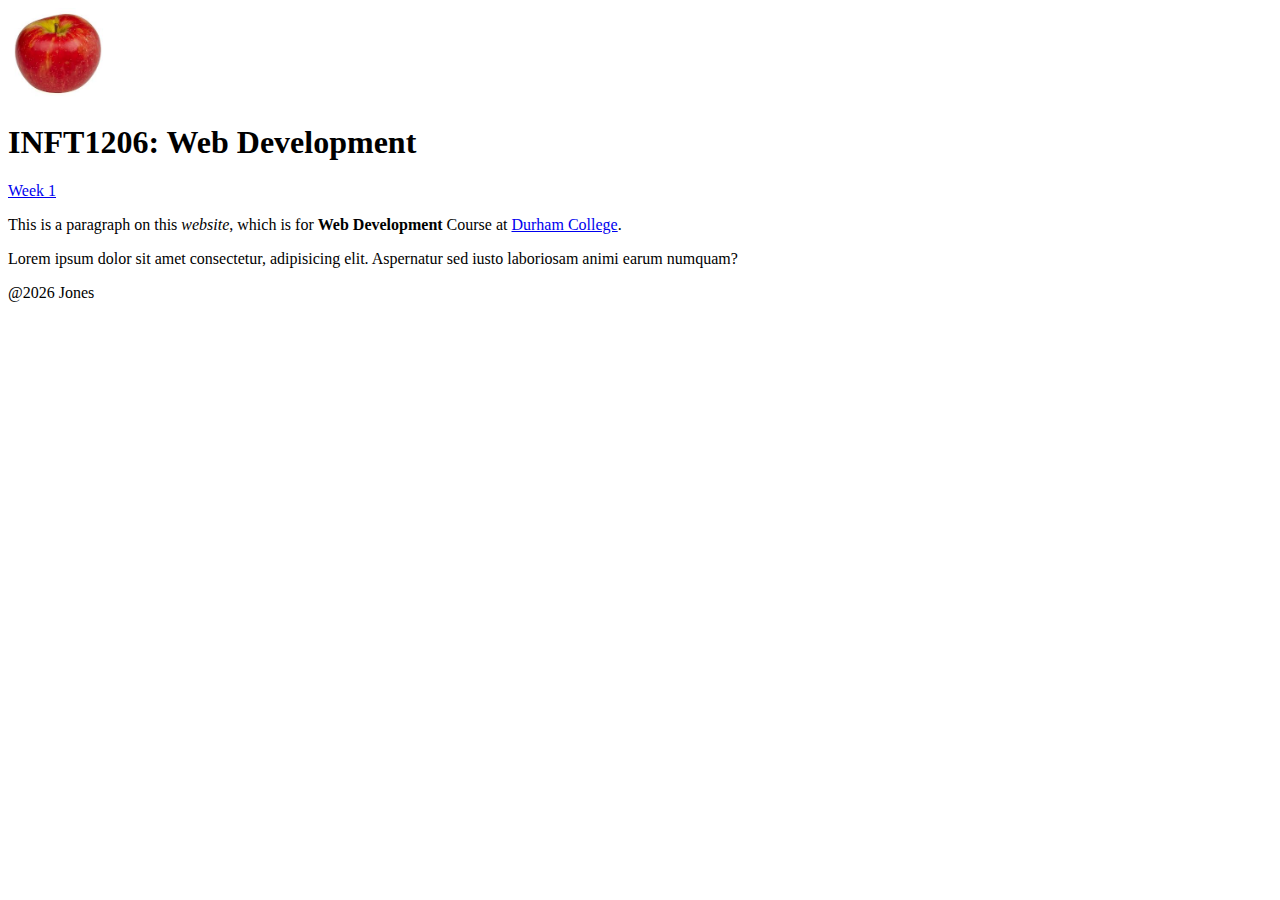
<file: index.html>
<!DOCTYPE html>
<html lang="en">
<head>
    <meta charset="UTF-8">
    <meta name="viewport" content="width=device-width, initial-scale=1.0">
    <title>Document</title>
</head>
<body>
    <img width="100" src="./img/apple.jpg" alt="mmm appel">
    <h1>INFT1206: Web Development</h1>
    <a href="./week1.html">Week 1</a>
    <p>This is a paragraph on this <em>website</em>, which is for <strong>Web Development</strong> Course at <a href="https://durhamcollege.ca/" target="_blank">Durham College</a>.</p>
    <p>Lorem ipsum dolor sit amet consectetur, adipisicing elit. Aspernatur sed iusto laboriosam animi earum numquam?</p>
    <p>@2026 Jones</p>
</body>
</html>
</file>
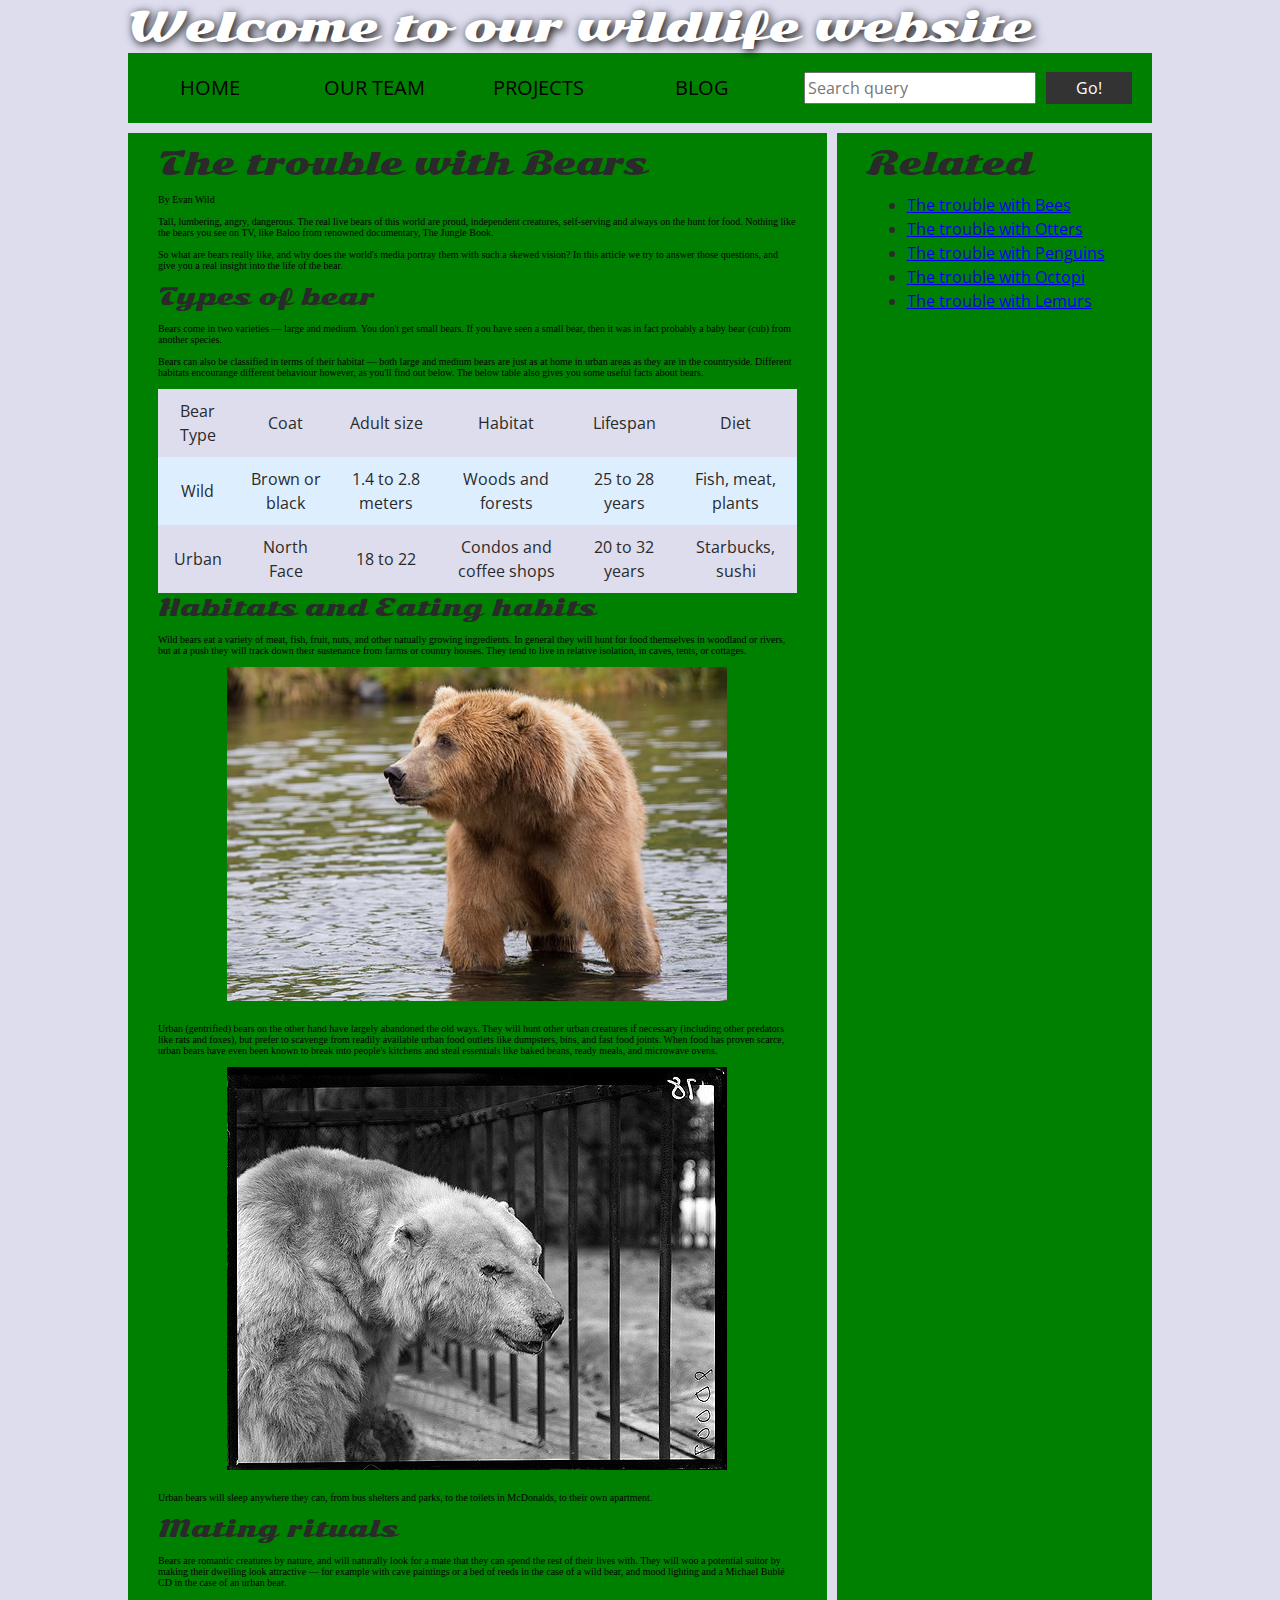
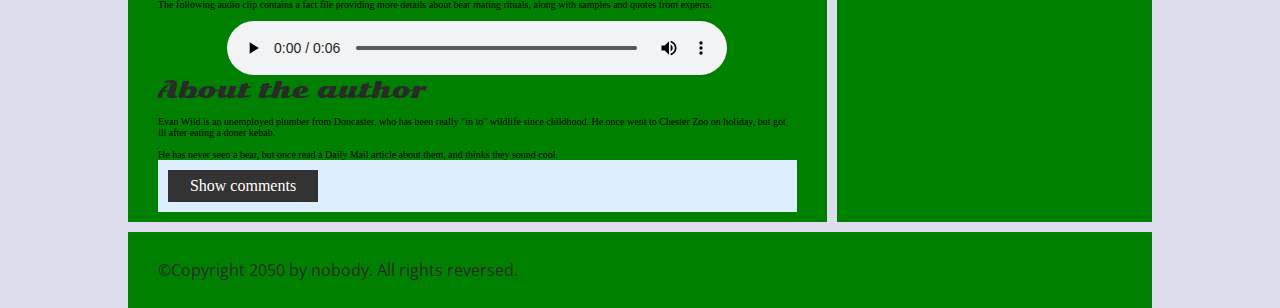
<file: assignment5/index.html>
<!DOCTYPE html>
<html>
  <head>
    <meta charset="utf-8">

    <title>Accessibility assessment</title>
    <link href="https://fonts.googleapis.com/css?family=Open+Sans+Condensed:300|Sonsie+One" rel="stylesheet" type="text/css">
    <link rel="stylesheet" href="style.css">

    <!-- the below three lines are a fix to get HTML5 semantic elements working in old versions of Internet Explorer-->
    <!--[if lt IE 9]>
      <script src="http://html5shiv.googlecode.com/svn/trunk/html5.js"></script>
    <![endif]-->
  </head>

  <body>
    <div class="header">
      <font size="7">Welcome to our wildlife website</font>
    </div>

    <div class="nav">
      <ul>
        <li><a href="#">Home</a></li>
        <li><a href="#">Our team</a></li>
        <li><a href="#">Projects</a></li>
        <li><a href="#">Blog</a></li>
      </ul>

      <form class="search">
        <input type="search" name="q" placeholder="Search query">
        <input type="submit" value="Go!">
      </form>
    </div>

    <main>
      <article>
        <font size="6">The trouble with Bears</font>
        <br><br>
        By Evan Wild
        <br><br>
        Tall, lumbering, angry, dangerous. The real live bears of this world are proud, independent creatures, self-serving and always on the hunt for food. Nothing like the bears you see on TV, like Baloo from renowned documentary, The Jungle Book.
        <br><br>
        So what are bears really like, and why does the world's media portray them with such a skewed vision? In this article we try to answer those questions, and give you a real insight into the life of the bear.
        <br><br>
        <font size="5">Types of bear</font>
        <br><br>
        Bears come in two varieties — large and medium. You don't get small bears. If you have seen a small bear, then it was in fact probably a baby bear (cub) from another species.
        <br><br>
        Bears can also be classified in terms of their habitat — both large and medium bears are just as at home in urban areas as they are in the countryside. Different habitats encourange different behaviour however, as you'll find out below. The below table also gives you some useful facts about bears.
        <br><br>
        <table>
          <thead>
            <tr>
              <td>Bear Type</td>
              <td>Coat</td>
              <td>Adult size</td>
              <td>Habitat</td>
              <td>Lifespan</td>
              <td>Diet</td>
            </tr>
          </thead>
          <tbody>
            <tr>
              <td>Wild</td>
              <td>Brown or black</td>
              <td>1.4 to 2.8 meters</td>
              <td>Woods and forests</td>
              <td>25 to 28 years</td>
              <td>Fish, meat, plants</td>
            </tr>
            <tr>
              <td>Urban</td>
              <td>North Face</td>
              <td>18 to 22</td>
              <td>Condos and coffee shops</td>
              <td>20 to 32 years</td>
              <td>Starbucks, sushi</td>
            </tr>
          </tbody>
        </table>

        <font size="5">Habitats and Eating habits</font>
        <br><br>
        Wild bears eat a variety of meat, fish, fruit, nuts, and other natually growing ingredients. In general they will hunt for food themselves in woodland or rivers, but at a push they will track down their sustenance from farms or country houses. They tend to live in relative isolation, in caves, tents, or cottages.
        <br><br>
        <img src="media/wild-bear.jpg">
        <br><br>
        Urban (gentrified) bears on the other hand have largely abandoned the old ways. They will hunt other urban creatures if necessary (including other predators like rats and foxes), but prefer to scavenge from readily available urban food outlets like dumpsters, bins, and fast food joints. When food has proven scarce, urban bears have even been known to break into people's kitchens and steal essentials like baked beans, ready meals, and microwave ovens.
        <br><br>
        <img src="media/urban-bear.jpg">
        <br><br>
        Urban bears will sleep anywhere they can, from bus shelters and parks, to the toilets in McDonalds, to their own apartment.
        <br><br>
        <font size="5">Mating rituals</font>
        <br><br>
        Bears are romantic creatures by nature, and will naturally look for a mate that they can spend the rest of their lives with. They will woo a potential suitor by making their dwelling look attractive — for example with cave paintings or a bed of reeds in the case of a wild bear, and mood lighting and a Michael Bublé CD in the case of an urban bear.
        <br><br>
        The following audio clip contains a fact file providing more details about bear mating rituals, along with samples and quotes from experts.
        <br><br>
        <audio controls>
          <source src="media/bear.mp3" type="audio/mp3">
          <source src="media/bear.ogg" type="audio/ogg">
          <p>It looks like your browser doesn't support HTML5 audio players.</p>
        </audio>

        <aside>

          <font size="5">About the author</font>
        <br><br>
          Evan Wild is an unemployed plumber from Doncaster, who has been really "in to" wildlife since childhood. He once went to Chester Zoo on holiday, but got ill after eating a doner kebab.
        <br><br>
          He has never seen a bear, but once read a Daily Mail article about them, and thinks they sound cool.

        </aside>
        <section class="comments">
          <div class="show-hide">Show comments</div>

          <div class="comment-wrapper">

            <font size="6">Add comment</font>

            <form class="comment-form">
              <div class="flex-pair">
                Your name:
                <input type="text" name="name" id="name" placeholder="Enter your name">
              </div>
              <div class="flex-pair">
                Your comment:
                <input type="text" name="comment" id="comment" placeholder="Enter your comment">
              </div>
              <div>
                <input type="submit" value="Submit comment">
              </div>
            </form>

            <font size="6">Comments</font>

            <ul class="comment-container">

              <li>

                <p>Bob Fossil</p>

                <p>Oh I am so glad you taught me all about the big brown angry guys in the woods. With their sniffing little noses and their bad attitudes, they can sure be a menace — I was thinking of putting them all in a truck and driving them outta here. I run a zoo, you know.</p>

              </li>

            </ul>

          </div>
        </section>
      </article>

      <div class="secondary">
        <font size="6">Related</font>

        <ul>
          <li><a href="#">The trouble with Bees</a></li>
          <li><a href="#">The trouble with Otters</a></li>
          <li><a href="#">The trouble with Penguins</a></li>
          <li><a href="#">The trouble with Octopi</a></li>
          <li><a href="#">The trouble with Lemurs</a></li>
        </ul>
      </div>
    </main>

    <footer>
      <p>©Copyright 2050 by nobody. All rights reversed.</p>
    </footer>

    <script src="main.js"></script>

  </body>
</html>
</file>
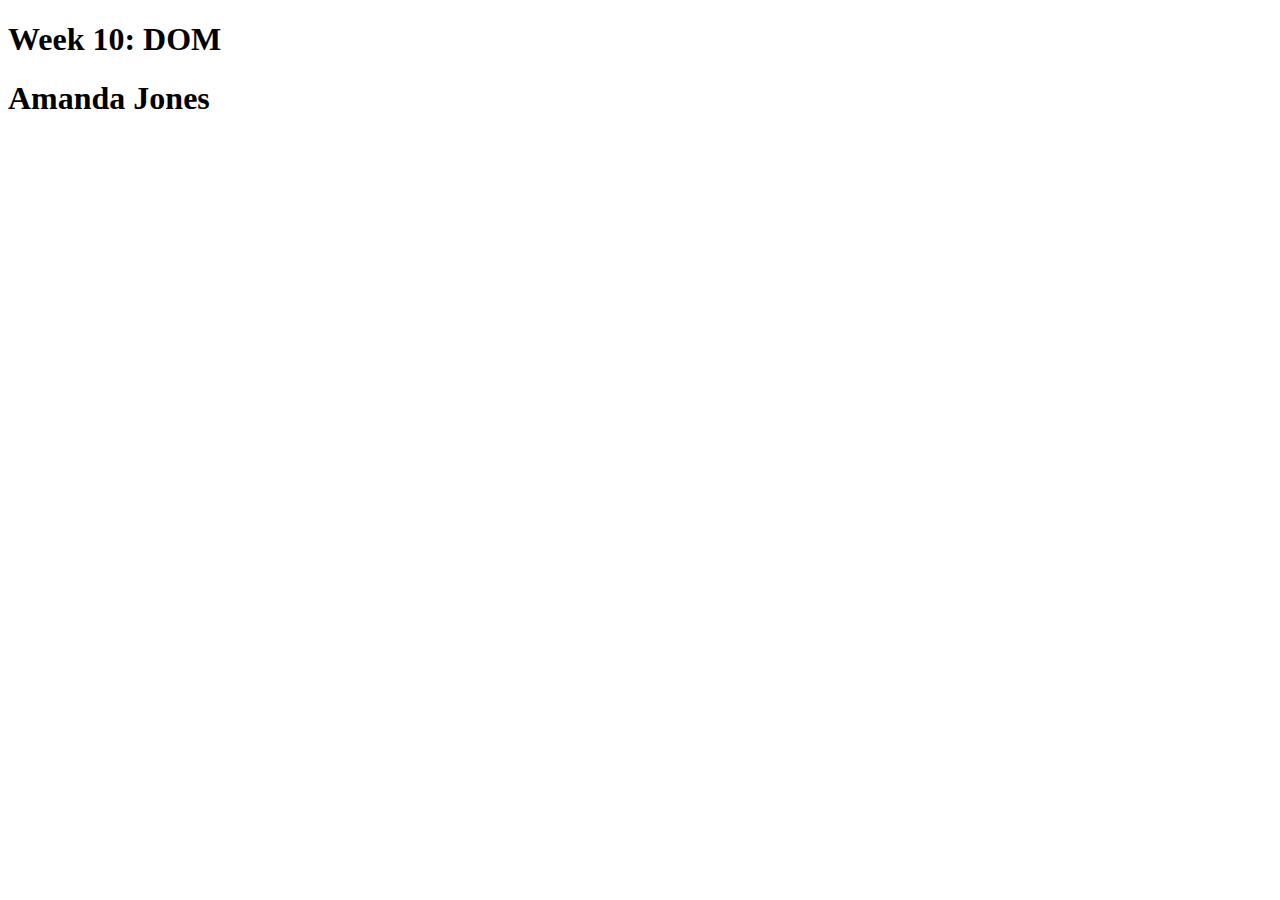
<file: week10/index.html>
<!DOCTYPE html>
<html lang="en">
<head>
    <meta charset="UTF-8">
    <meta name="viewport" content="width=device-width, initial-scale=1.0">
    <title>Document</title>
</head>
<body>
    <!--Bad Practice-->
    <h1 onmouseover="this.style.color = 'red'" onmouseout="this.style.color = 'black'">Week 10: DOM</h1>
    <!--Good Pratice-->
    <h1 id="id1">Amanda Jones</h1>
    <script src="./w10ex1.js"></script>
</body>
</html>
</file>
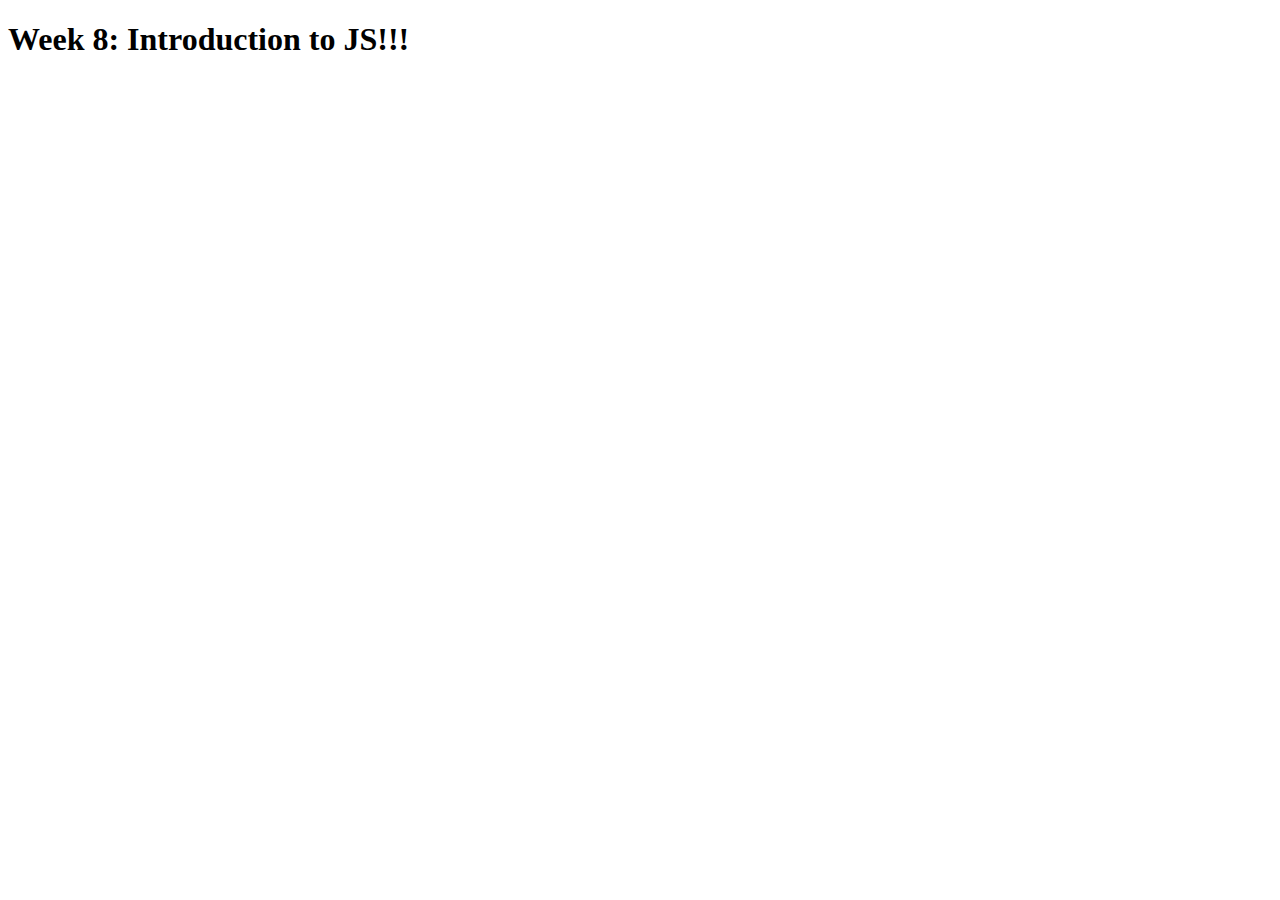
<file: week8/index.html>
<!DOCTYPE html>
<html lang="en">
<head>
    <meta charset="UTF-8">
    <meta name="viewport" content="width=device-width, initial-scale=1.0">
    <title>Document</title>
</head>
<body>
    <h1>Week 8: Introduction to JS!!!</h1>
    <!--One way to add javascript-->
    <script>
        console.log("Welcome to JavaScript!");
    </script>

    <!--Preferred method of JS implementation
    Can put anywhere in HTML code-->
    <script src="./js/w8ex1.js"></script>
    <!--When you open Live Server, open console on the page and you'll see this-->
</body>
</html>
</file>
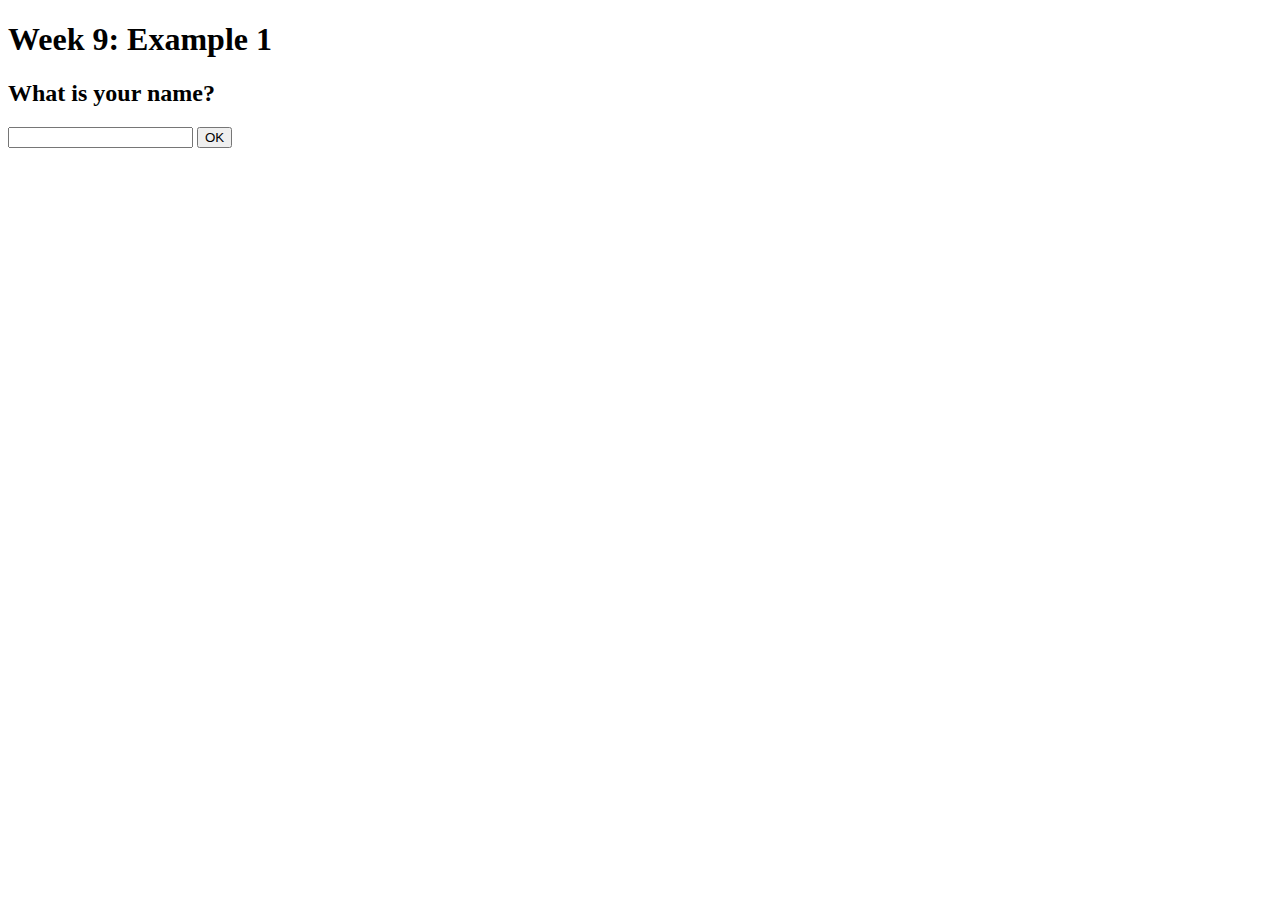
<file: week9/index.html>
<!DOCTYPE html>
<html lang="en">
<head>
    <meta charset="UTF-8">
    <meta name="viewport" content="width=device-width, initial-scale=1.0">
    <title>Document</title>
</head>
<body>
    <h1>Week 9: Example 1</h1>
    <h2>What is your name?</h2>
    <input type="text" name="first-name" id="first-name">
    <input type="button" name="btn" id="btn" value="OK"> <!--how to make textbox and button-->
    <h2 id="output"></h2>
    <script src="./js/w9ex1.js"></script>
</body>
</html>
</file>
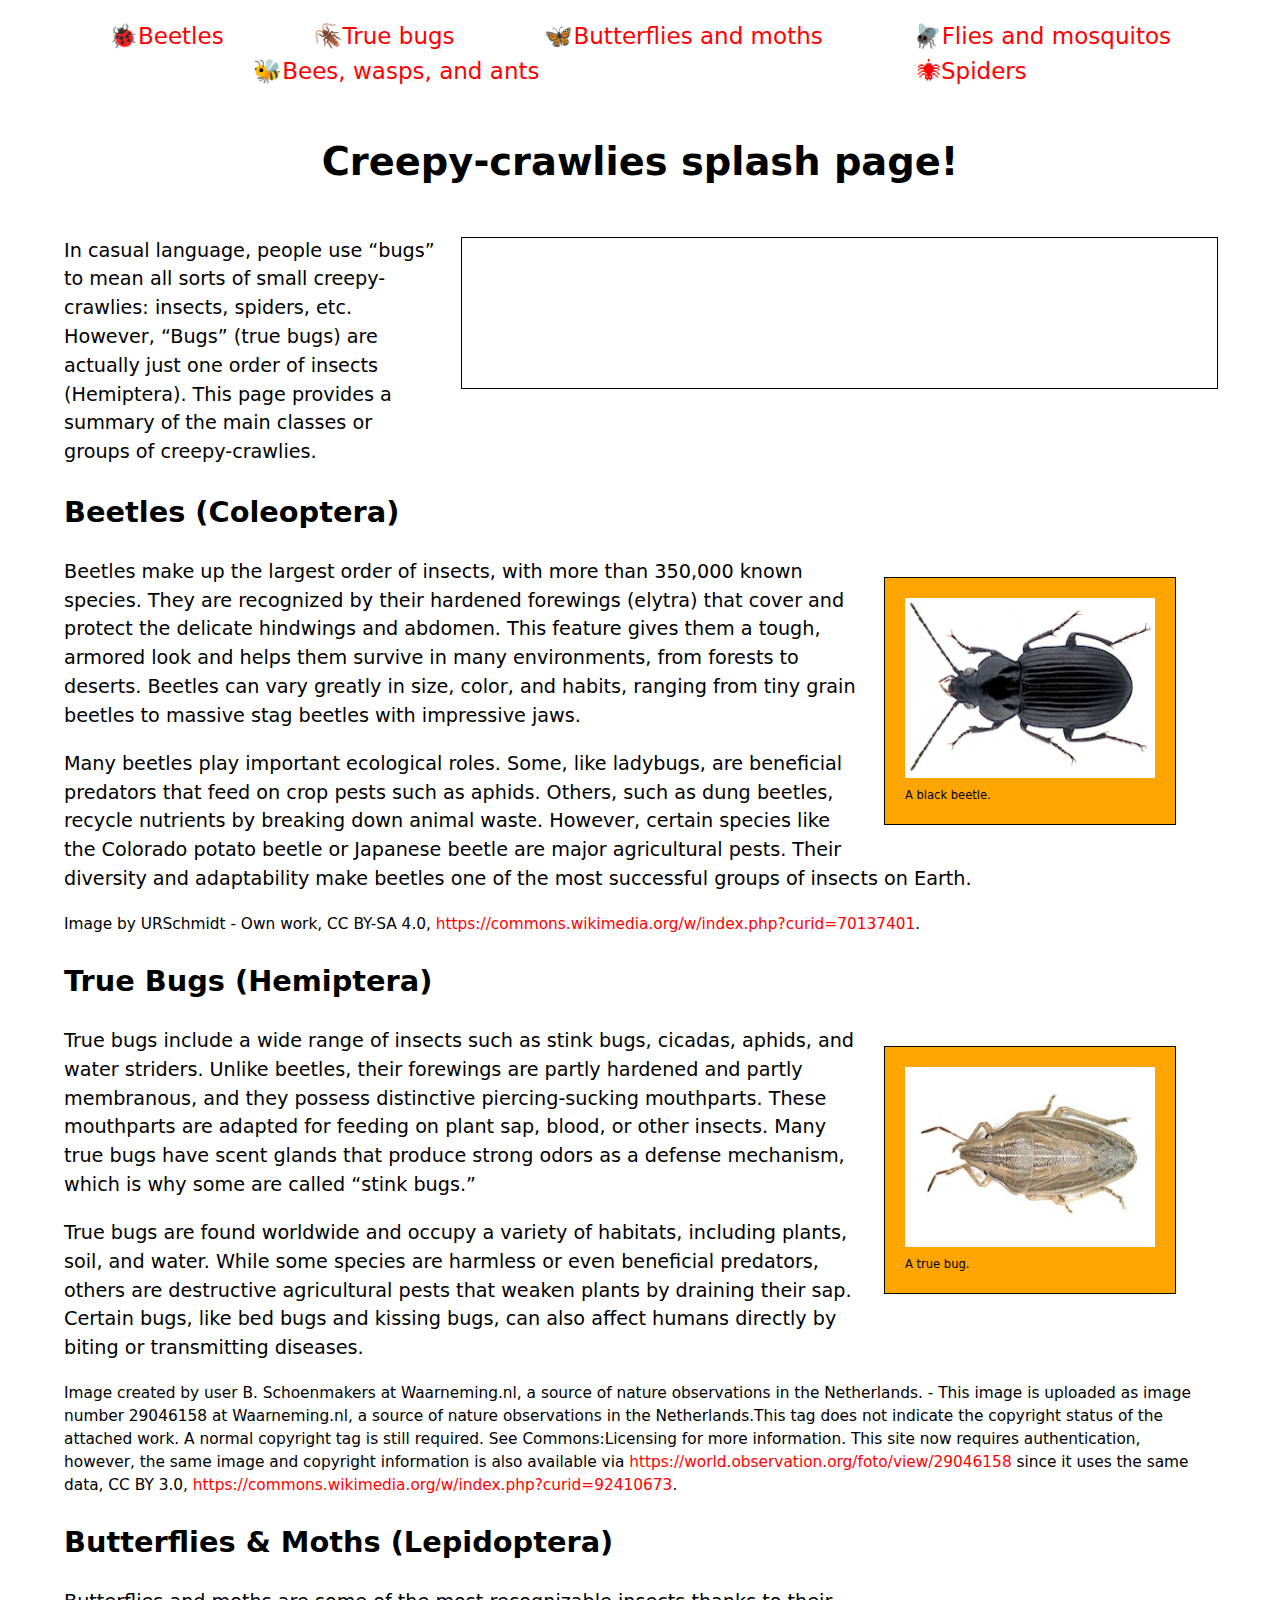
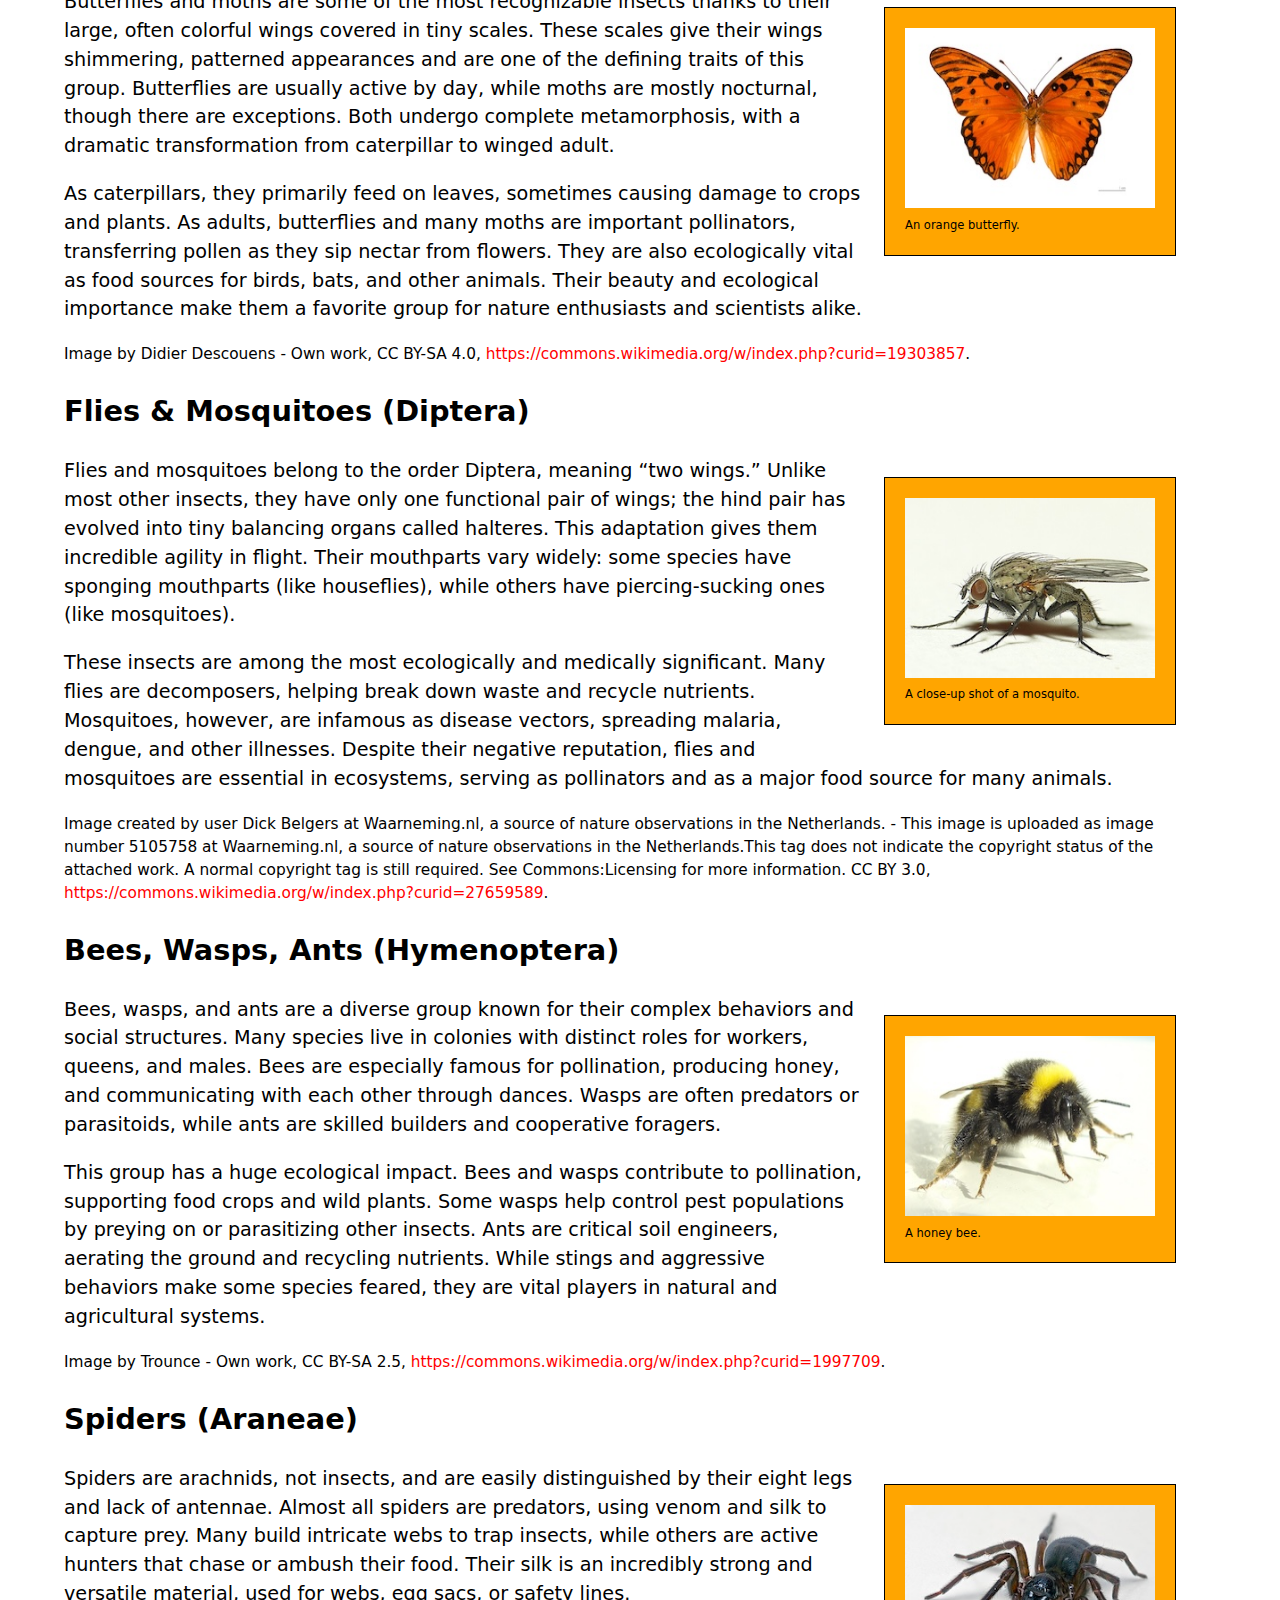
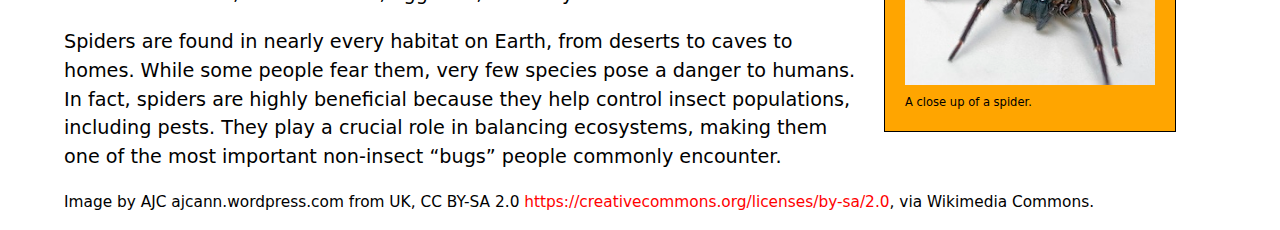
<file: assignment2/part1/index.html>
<!--
Name: Amanda Jones
File: index.html
Date: XX September 202X
A very brief description of the file.
-->

<!DOCTYPE html>
<html lang="en">
<head>
    <meta charset="utf-8" />
    <title>Creepy crawlies!</title>
    <link href="style.css" rel="stylesheet" />
</head>
<body>
    <header>
    <nav>
        <ul>
        <li><a href="#beetles">🐞Beetles</a></li>
        <li><a href="#true_bugs">🪳True bugs</a></li>
        <li><a href="#butterflies_moths">🦋Butterflies and moths</a></li>
        <li><a href="#flies_mosquitos">🪰Flies and mosquitos</a></li>
        <li><a href="#bees_wasps_ants">🐝Bees, wasps, and ants</a></li>
        <li><a href="#spiders">🕷Spiders</a></li>
        </ul>
    </nav>
    <section>
        <h1>Creepy-crawlies splash page!</h1>
        <video autoplay muted loop preload="auto">
            <source src="https://mdn.github.io/shared-assets/videos/learn/bug_video_640.mp4" type="video/mp4">
            Your browser does not support the video tag.
        </video>

        <p>
        In casual language, people use “bugs” to mean all sorts of small
        creepy-crawlies: insects, spiders, etc. However, “Bugs” (true bugs)
        are actually just one order of insects (Hemiptera). This page
        provides a summary of the main classes or groups of
        creepy-crawlies.
        </p>
    </section>
    </header>
    <main>
    <section id="beetles">
        <h2>Beetles (Coleoptera)</h2>
        <figure><img src="./img/beetle.png" alt="Image of a Beetle" width="250" height="180">
        <figcaption>A black beetle.</figcaption></figure>

        <p>
        Beetles make up the largest order of insects, with more than
        350,000 known species. They are recognized by their hardened
        forewings (elytra) that cover and protect the delicate hindwings
        and abdomen. This feature gives them a tough, armored look and
        helps them survive in many environments, from forests to deserts.
        Beetles can vary greatly in size, color, and habits, ranging from
        tiny grain beetles to massive stag beetles with impressive jaws.
        </p>
        <p>
        Many beetles play important ecological roles. Some, like ladybugs,
        are beneficial predators that feed on crop pests such as aphids.
        Others, such as dung beetles, recycle nutrients by breaking down
        animal waste. However, certain species like the Colorado potato
        beetle or Japanese beetle are major agricultural pests. Their
        diversity and adaptability make beetles one of the most successful
        groups of insects on Earth.
        </p>

        <p class="copyright">
        Image by URSchmidt - Own work, CC BY-SA 4.0,
        <a href="https://commons.wikimedia.org/w/index.php?curid=70137401">https://commons.wikimedia.org/w/index.php?curid=70137401</a>.
        </p>
    </section>
    <section id="true_bugs">
        <h2>True Bugs (Hemiptera)</h2>
                <figure><img src="./img/true_bug.jpg" alt="Image of a True Bug" width="250" height="180">
        <figcaption>A true bug.</figcaption></figure>

        <p>
        True bugs include a wide range of insects such as stink bugs,
        cicadas, aphids, and water striders. Unlike beetles, their
        forewings are partly hardened and partly membranous, and they
        possess distinctive piercing-sucking mouthparts. These mouthparts
        are adapted for feeding on plant sap, blood, or other insects. Many
        true bugs have scent glands that produce strong odors as a defense
        mechanism, which is why some are called “stink bugs.”
        </p>

        <p>
        True bugs are found worldwide and occupy a variety of habitats,
        including plants, soil, and water. While some species are harmless
        or even beneficial predators, others are destructive agricultural
        pests that weaken plants by draining their sap. Certain bugs, like
        bed bugs and kissing bugs, can also affect humans directly by
        biting or transmitting diseases.
        </p>

        <p class="copyright">
        Image created by user B. Schoenmakers at Waarneming.nl, a source of
        nature observations in the Netherlands. - This image is uploaded as
        image number 29046158 at Waarneming.nl, a source of nature
        observations in the Netherlands.This tag does not indicate the
        copyright status of the attached work. A normal copyright tag is
        still required. See Commons:Licensing for more information. This
        site now requires authentication, however, the same image and
        copyright information is also available via
        <a href="https://world.observation.org/foto/view/29046158">https://world.observation.org/foto/view/29046158</a>
        since it uses the same data, CC BY 3.0,
        <a href="https://commons.wikimedia.org/w/index.php?curid=92410673">https://commons.wikimedia.org/w/index.php?curid=92410673</a>.
        </p>
    </section>
    <section id="butterflies_moths">
        <h2>Butterflies & Moths (Lepidoptera)</h2>
        <figure><img src="./img/butterfly.jpg" alt="Image of a Butterfly" width="250" height="180">
        <figcaption>An orange butterfly.</figcaption></figure>

        <p>
        Butterflies and moths are some of the most recognizable insects
        thanks to their large, often colorful wings covered in tiny scales.
        These scales give their wings shimmering, patterned appearances and
        are one of the defining traits of this group. Butterflies are
        usually active by day, while moths are mostly nocturnal, though
        there are exceptions. Both undergo complete metamorphosis, with a
        dramatic transformation from caterpillar to winged adult.
        </p>

        <p>
        As caterpillars, they primarily feed on leaves, sometimes causing
        damage to crops and plants. As adults, butterflies and many moths
        are important pollinators, transferring pollen as they sip nectar
        from flowers. They are also ecologically vital as food sources for
        birds, bats, and other animals. Their beauty and ecological
        importance make them a favorite group for nature enthusiasts and
        scientists alike.
        </p>

        <p class="copyright">
        Image by Didier Descouens - Own work, CC BY-SA 4.0,
        <a href="https://commons.wikimedia.org/w/index.php?curid=19303857">https://commons.wikimedia.org/w/index.php?curid=19303857</a>.
        </p>
    </section>
    <section id="flies_mosquitos">
        <h2>Flies & Mosquitoes (Diptera)</h2>
        <figure><img src="./img/mosquito.jpg" alt="Image of a Mosquito" width="250" height="180">
        <figcaption>A close-up shot of a mosquito.</figcaption></figure>

        <p>
        Flies and mosquitoes belong to the order Diptera, meaning “two
        wings.” Unlike most other insects, they have only one functional
        pair of wings; the hind pair has evolved into tiny balancing organs
        called halteres. This adaptation gives them incredible agility in
        flight. Their mouthparts vary widely: some species have sponging
        mouthparts (like houseflies), while others have piercing-sucking
        ones (like mosquitoes).
        </p>

        <p>
        These insects are among the most ecologically and medically
        significant. Many flies are decomposers, helping break down waste
        and recycle nutrients. Mosquitoes, however, are infamous as disease
        vectors, spreading malaria, dengue, and other illnesses. Despite
        their negative reputation, flies and mosquitoes are essential in
        ecosystems, serving as pollinators and as a major food source for
        many animals.
        </p>

        <p class="copyright">
        Image created by user Dick Belgers at Waarneming.nl, a source of
        nature observations in the Netherlands. - This image is uploaded as
        image number 5105758 at Waarneming.nl, a source of nature
        observations in the Netherlands.This tag does not indicate the
        copyright status of the attached work. A normal copyright tag is
        still required. See Commons:Licensing for more information. CC BY
        3.0,
        <a href="https://commons.wikimedia.org/w/index.php?curid=27659589">https://commons.wikimedia.org/w/index.php?curid=27659589</a>.
        </p>
    </section>
    <section id="bees_wasps_ants">
        <h2>Bees, Wasps, Ants (Hymenoptera)</h2>
        <figure><img src="./img/bee.jpg" alt="Image of a Bee" width="250" height="180">
        <figcaption>A honey bee.</figcaption></figure>

        <p>
        Bees, wasps, and ants are a diverse group known for their complex
        behaviors and social structures. Many species live in colonies with
        distinct roles for workers, queens, and males. Bees are especially
        famous for pollination, producing honey, and communicating with
        each other through dances. Wasps are often predators or
        parasitoids, while ants are skilled builders and cooperative
        foragers.
        </p>

        <p>
        This group has a huge ecological impact. Bees and wasps contribute
        to pollination, supporting food crops and wild plants. Some wasps
        help control pest populations by preying on or parasitizing other
        insects. Ants are critical soil engineers, aerating the ground and
        recycling nutrients. While stings and aggressive behaviors make
        some species feared, they are vital players in natural and
        agricultural systems.
        </p>

        <p class="copyright">
        Image by Trounce - Own work, CC BY-SA 2.5,
        <a href="https://commons.wikimedia.org/w/index.php?curid=1997709">https://commons.wikimedia.org/w/index.php?curid=1997709</a>.
        </p>
    </section>
    <section id="spiders">
        <h2>Spiders (Araneae)</h2>
        <figure><img src="./img/spider.jpg" alt="Image of a Spider" width="250" height="180">
        <figcaption>A close up of a spider.</figcaption></figure>

        <p>
        Spiders are arachnids, not insects, and are easily distinguished by
        their eight legs and lack of antennae. Almost all spiders are
        predators, using venom and silk to capture prey. Many build
        intricate webs to trap insects, while others are active hunters
        that chase or ambush their food. Their silk is an incredibly strong
        and versatile material, used for webs, egg sacs, or safety lines.
        </p>

        <p>
        Spiders are found in nearly every habitat on Earth, from deserts to
        caves to homes. While some people fear them, very few species pose
        a danger to humans. In fact, spiders are highly beneficial because
        they help control insect populations, including pests. They play a
        crucial role in balancing ecosystems, making them one of the most
        important non-insect “bugs” people commonly encounter.
        </p>

        <p class="copyright">
        Image by AJC ajcann.wordpress.com from UK, CC BY-SA 2.0
        <a href="https://creativecommons.org/licenses/by-sa/2.0">https://creativecommons.org/licenses/by-sa/2.0</a>, via Wikimedia Commons.
        </p>
    </section>
    </main>
</body>
</html>
</file>
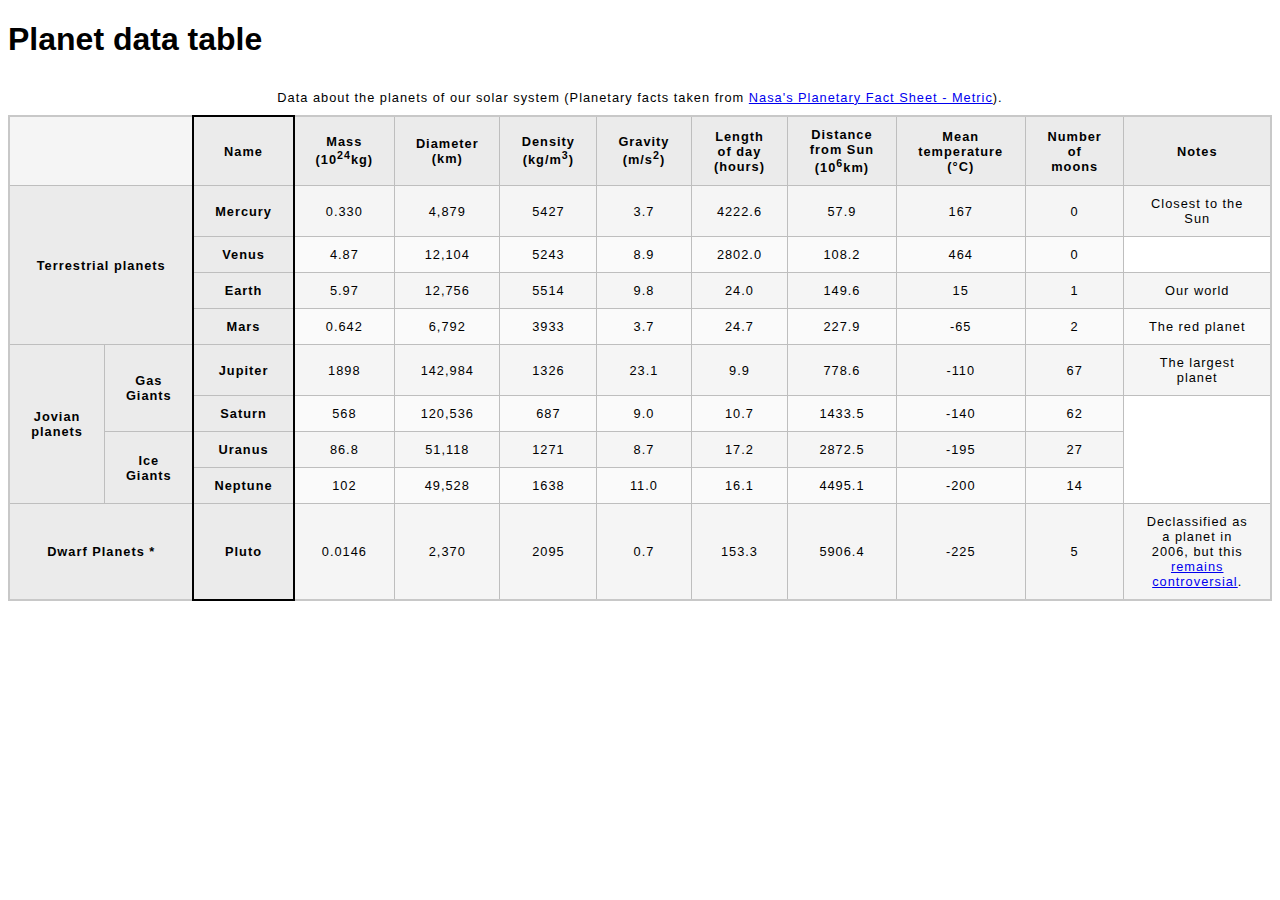
<file: assignment2/part2/index.html>
<!--
Name: Amanda Jones
File: index.html
Date: Feburary 11, 2026
Part 2 of Assignment 2, solar system page
-->

<!doctype html>
<html lang="en-US">
<head>
    <meta charset="utf-8" />
    <meta name="viewport" content="width=device-width" />
    <title>Planet data table</title>
    <link href="./css/style.css" rel="stylesheet" type="text/css" />
</head>
<body>
    <h1>Planet data table</h1>
<table border="1">
        <caption>Data about the planets of our solar system (Planetary facts taken from <a href="http://nssdc.gsfc.nasa.gov/planetary/factsheet/">Nasa's Planetary Fact Sheet - Metric</a>).</caption>

<colgroup>
    <col span="2" />
    <col class="column-border" />
    <col span="9" />
</colgroup>

<thead>
    <tr>
        <td colspan="2"></td>
        <th scope="col">Name</th>
        <th scope="col">Mass (10<sup>24</sup>kg)</th>
        <th scope="col">Diameter (km)</th>
        <th scope="col">Density (kg/m<sup>3</sup>)</th>
        <th scope="col">Gravity (m/s<sup>2</sup>)</th>
        <th scope="col">Length of day (hours)</th>
        <th scope="col">Distance from Sun (10<sup>6</sup>km)</th>
        <th scope="col">Mean temperature (°C)</th>
        <th scope="col">Number of moons</th>
        <th scope="col">Notes</th>
    </tr>
</thead>
<tbody>
    <tr>
        <th colspan="2" rowspan="4" scope="rowgroup">Terrestrial planets</th>
        <th scope="row">Mercury</th>
        <td>0.330</td>
        <td>4,879</td> 
        <td>5427</td> 
        <td>3.7</td> 
        <td>4222.6</td> 
        <td>57.9</td> 
        <td>167</td> 
        <td>0</td> 
        <td>Closest to the Sun</td>
    </tr>

    <tr>
        <th scope="row">Venus</th>
        <td>4.87</td>
        <td>12,104</td> 
        <td>5243</td> 
        <td>8.9</td> 
        <td>2802.0</td> 
        <td>108.2</td> 
        <td>464</td> 
        <td>0</td> 
    </tr>

    <tr>
        <th scope="row">Earth</th>
        <td>5.97</td>
        <td>12,756</td> 
        <td>5514</td> 
        <td>9.8</td> 
        <td>24.0</td> 
        <td>149.6</td> 
        <td>15</td> 
        <td>1</td> 
        <td>Our world</td>
    </tr>
        <th scope="row">Mars</th>
        <td>0.642</td>
        <td>6,792</td> 
        <td>3933</td> 
        <td>3.7</td> 
        <td>24.7</td> 
        <td>227.9</td> 
        <td>-65</td> 
        <td>2</td> 
        <td>The red planet</td>
    <tr>
        <th colspan="1" rowspan="4" scope="rowgroup">Jovian planets</th>
        <th colspan="1" rowspan="2" scope="rowgroup">Gas Giants</th>
        <th scope="row">Jupiter</th>
        <td>1898</td>
        <td>142,984</td> 
        <td>1326</td> 
        <td>23.1</td> 
        <td>9.9</td> 
        <td>778.6</td> 
        <td>-110</td> 
        <td>67</td> 
        <td>The largest planet</td>
    </tr>

    <tr>
        <th scope="row">Saturn</th>
        <td>568</td>
        <td>120,536</td> 
        <td>687</td> 
        <td>9.0</td> 
        <td>10.7</td> 
        <td>1433.5</td> 
        <td>-140</td> 
        <td>62</td> 
    </tr>

    <tr>
        <th colspan="1" rowspan="2">Ice Giants</th>
        <th scope="row">Uranus</th>
        <td>86.8</td>
        <td>51,118</td> 
        <td>1271</td> 
        <td>8.7</td> 
        <td>17.2</td> 
        <td>2872.5</td> 
        <td>-195</td> 
        <td>27</td> 
    </tr>

    <tr>
        <th scope="row">Neptune</th>
        <td>102</td>
        <td>49,528</td> 
        <td>1638</td> 
        <td>11.0</td> 
        <td>16.1</td> 
        <td>4495.1</td> 
        <td>-200</td> 
        <td>14</td> 
    </tr>

    <tr>
        <th colspan="2">Dwarf Planets *</th>
        <th scope="row">Pluto</th>
        <td>0.0146</td>
        <td>2,370</td> 
        <td>2095</td> 
        <td>0.7</td> 
        <td>153.3</td> 
        <td>5906.4</td> 
        <td>-225</td> 
        <td>5</td> 
        <td>Declassified as a planet in 2006, but this <a href="http://www.usatoday.com/story/tech/2014/10/02/pluto-planet-solar-system/16578959/">remains controversial</a>.</td>
    </tr>
</tbody>
</table>
</body>
</html>
</file>
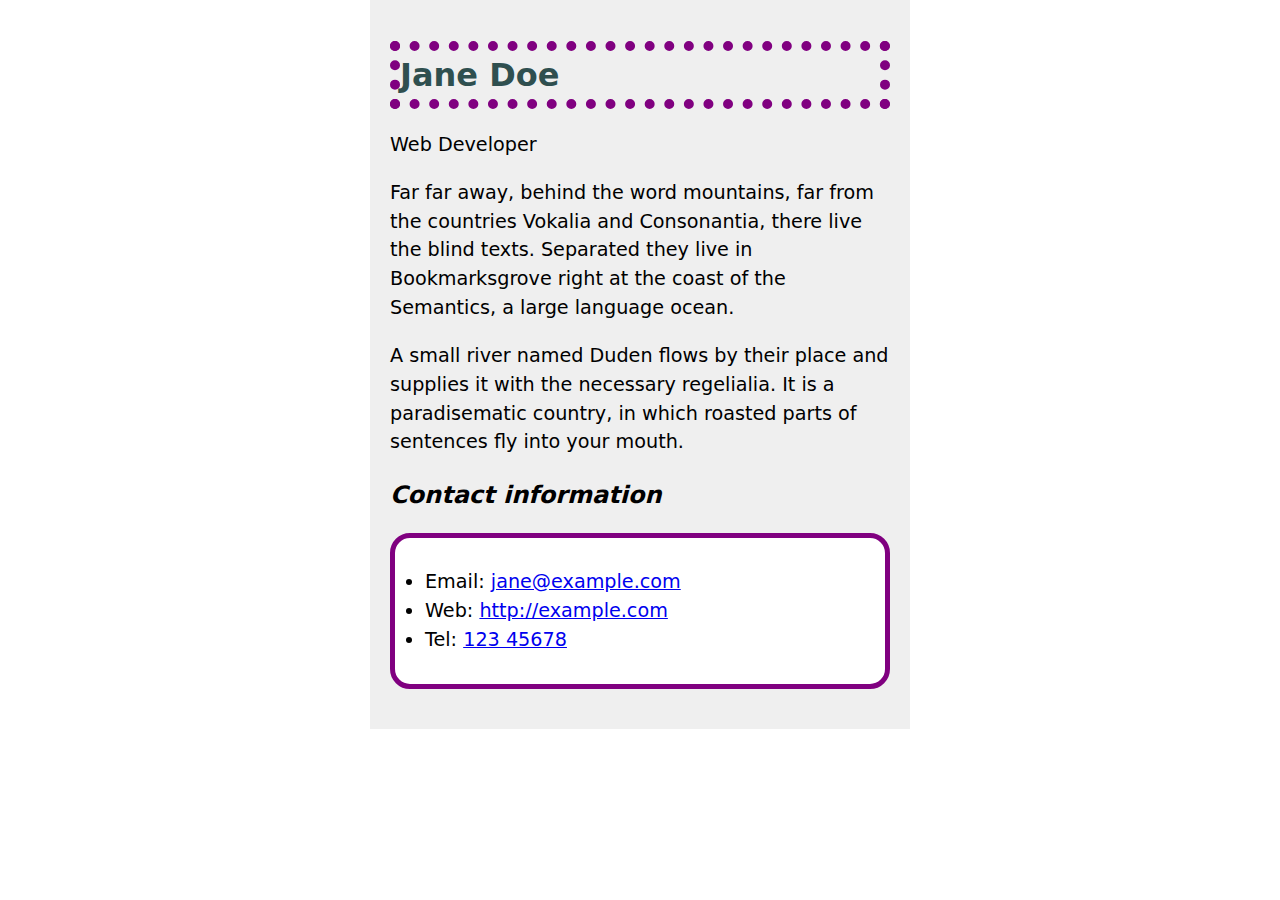
<file: assignment3/part1/index.html>
<!DOCTYPE html>
<html lang="en">

<head>
  <meta charset="UTF-8">
  <meta name="viewport" content="width=device-width, initial-scale=1.0">
  <link rel="stylesheet" href="./style.css">
  <!--
  Name: Amanda Jones
  File: index.html
  Date: Feb. 20, 2026
  Description: The main HTML file for part 1 of assignment 3-->
  <title>Document</title>
</head>

<body>
  <h1>Jane Doe</h1>
  <div class="job-title">Web Developer</div>
  <p>
    Far far away, behind the word mountains, far from the countries Vokalia and
    Consonantia, there live the blind texts. Separated they live in Bookmarksgrove
    right at the coast of the Semantics, a large language ocean.
  </p>

  <p>
    A small river named Duden flows by their place and supplies it with the
    necessary regelialia. It is a paradisematic country, in which roasted parts of
    sentences fly into your mouth.
  </p>

  <h2>Contact information</h2>
  <ul>
    <li>Email: <a href="mailto:jane@example.com">jane@example.com</a></li>
    <li>Web: <a href="http://example.com">http://example.com</a></li>
    <li>Tel: <a href="tel:12345678">123 45678</a></li>
  </ul>
</body>

</html>
</file>
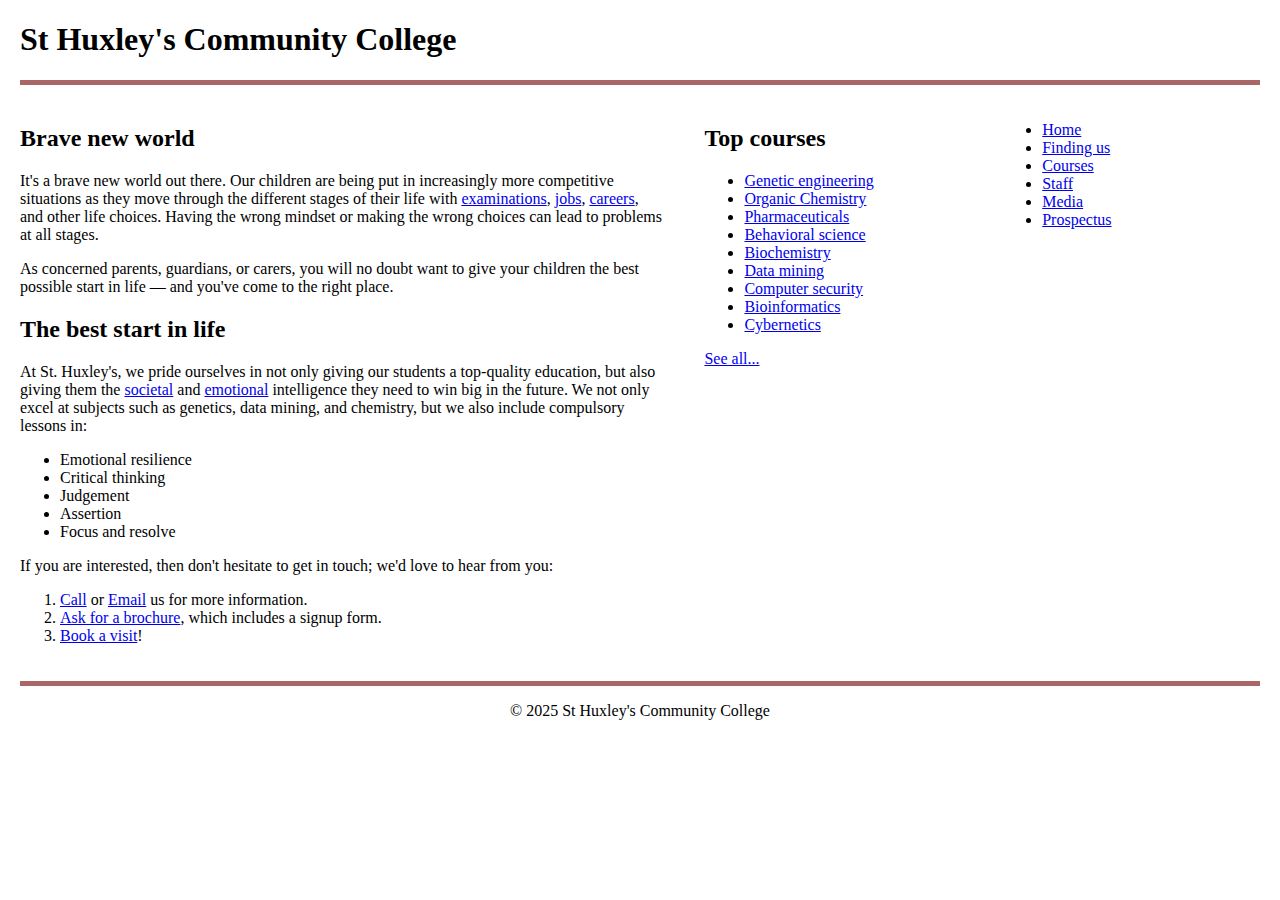
<file: assignment3/part2/index.html>
<!doctype html>
<html lang="en-US">

<head>
    <meta charset="utf-8" />
    <meta name="viewport" content="width=device-width" />
    <title>St Huxley's Community College</title>
    <!--
    Name: Amanda Jones
    File: index.html
    Date: Feb. 20, 2026
    Description: The main HTML file for part 2 of assignment 3
    -->
    <link href="style.css" type="text/css" rel="stylesheet" />
</head>

<body>
    <header>
        <h1>St Huxley's Community College</h1>
    </header>

    <main>
        <section>
            <h2>Brave new world</h2>

            <p>
                It's a brave new world out there. Our children are being put in
                increasingly more competitive situations as they move through the
                different stages of their life with
                <a href="https://en.wikipedia.org/wiki/Examination">examinations</a>, <a
                    href="https://en.wikipedia.org/wiki/Jobs">jobs</a>,
                <a href="https://en.wikipedia.org/wiki/Career">careers</a>, and
                other life choices. Having the wrong mindset or making the wrong
                choices can lead to problems at all stages.
            </p>

            <p>
                As concerned parents, guardians, or carers, you will no doubt want
                to give your children the best possible start in life — and you've
                come to the right place.
            </p>

            <h2>The best start in life</h2>

            <p>
                At St. Huxley's, we pride ourselves in not only giving our students
                a top-quality education, but also giving them the
                <a href="https://en.wikipedia.org/wiki/Society">societal</a> and
                <a href="https://en.wikipedia.org/wiki/Emotion">emotional</a>
                intelligence they need to win big in the future. We not only excel
                at subjects such as genetics, data mining, and chemistry, but we
                also include compulsory lessons in:
            </p>

            <ul>
                <li>Emotional resilience</li>
                <li>Critical thinking</li>
                <li>Judgement</li>
                <li>Assertion</li>
                <li>Focus and resolve</li>
            </ul>

            <p>
                If you are interested, then don't hesitate to get in touch; we'd
                love to hear from you:
            </p>

            <ol>
                <li>
                    <a href="#">Call</a> or <a href="#">Email</a> us for more
                    information.
                </li>
                <li>
                    <a href="#">Ask for a brochure</a>, which includes a signup form.
                </li>
                <li><a href="#">Book a visit</a>!</li>
            </ol>
        </section>

        <aside>
            <h2>Top courses</h2>

            <ul>
                <li><a href="#">Genetic engineering</a></li>
                <li><a href="#">Organic Chemistry</a></li>
                <li><a href="#">Pharmaceuticals</a></li>
                <li><a href="#">Behavioral science</a></li>
                <li><a href="#">Biochemistry</a></li>
                <li><a href="#">Data mining</a></li>
                <li><a href="#">Computer security</a></li>
                <li><a href="#">Bioinformatics</a></li>
                <li><a href="#">Cybernetics</a></li>
            </ul>

            <p><a href="#">See all...</a></p>
        </aside>

        <nav>
            <ul>
                <li><a href="#">Home</a></li>
                <li><a href="#">Finding us</a></li>
                <li><a href="#">Courses</a></li>
                <li><a href="#">Staff</a></li>
                <li><a href="#">Media</a></li>
                <li><a href="#">Prospectus</a></li>
            </ul>
        </nav>
    </main>

    <footer>
        <p>&copy; 2025 St Huxley's Community College</p>
    </footer>
</body>

</html>
</file>
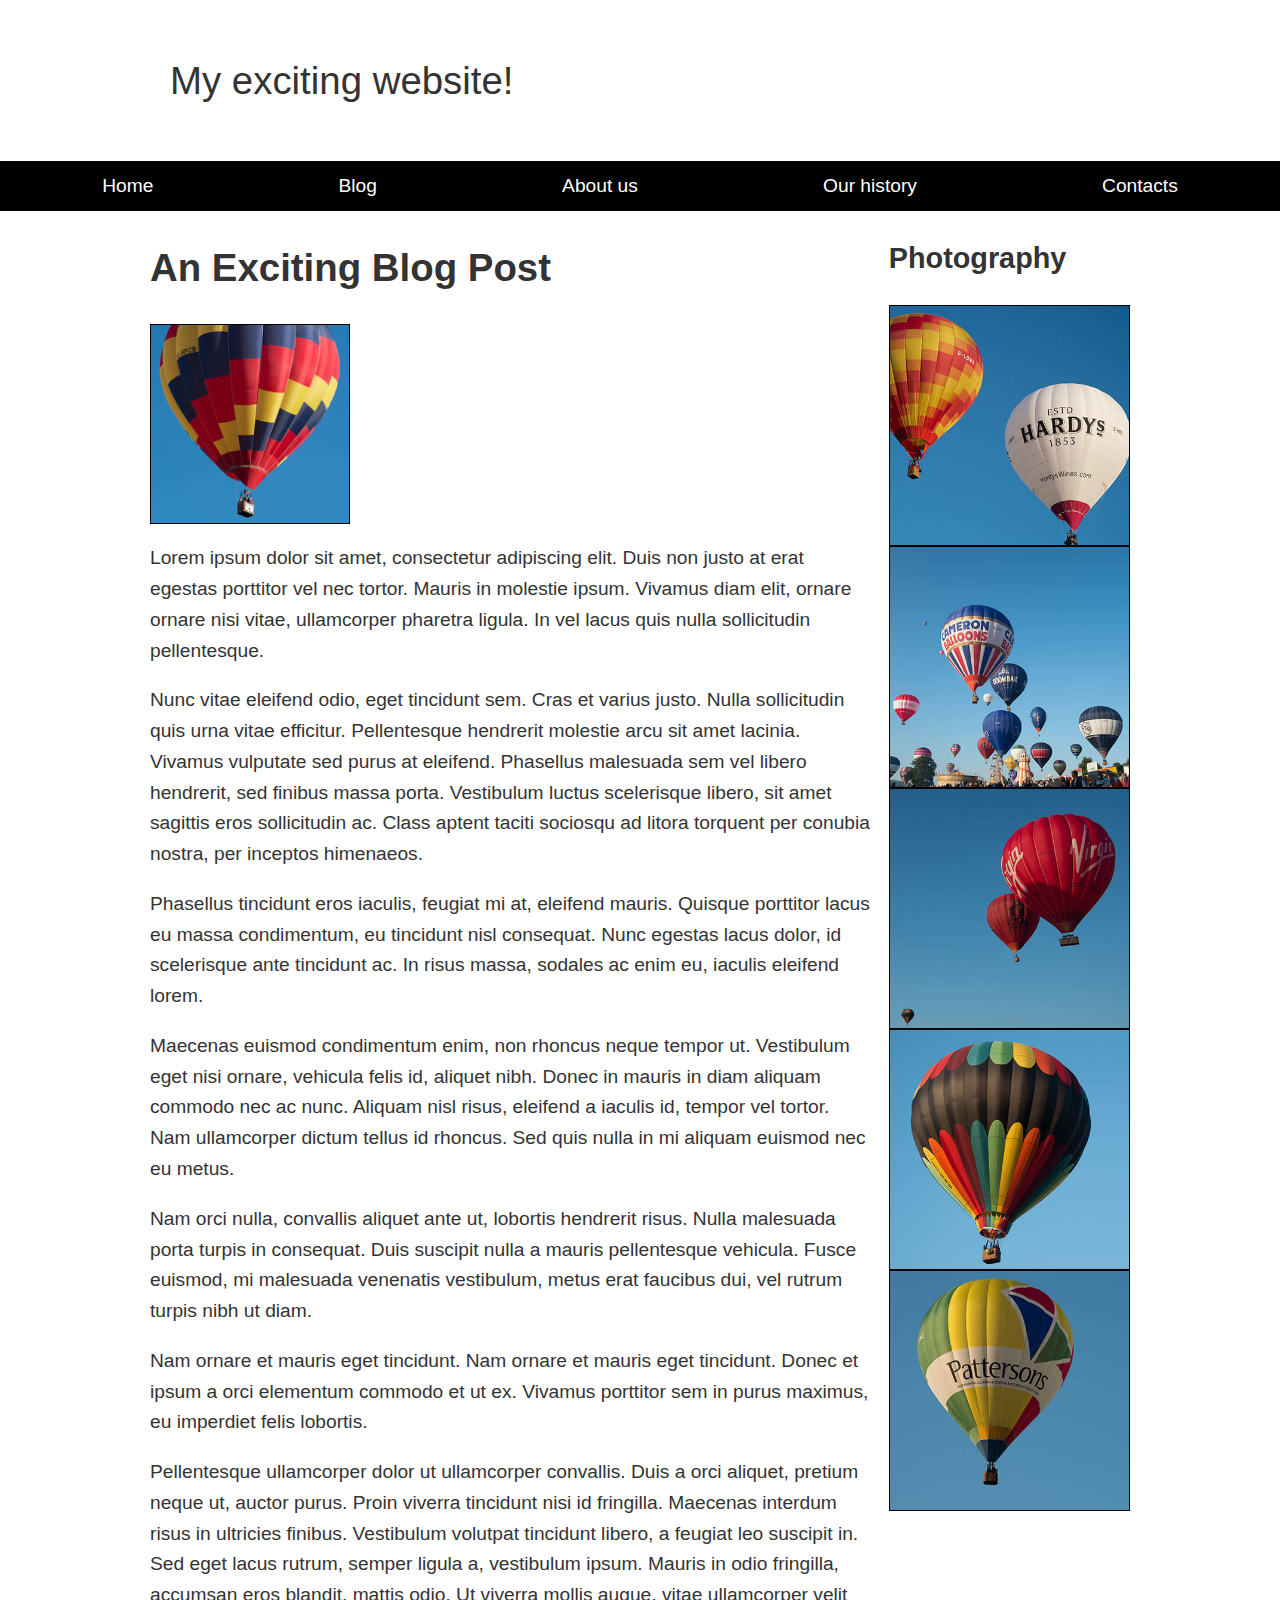
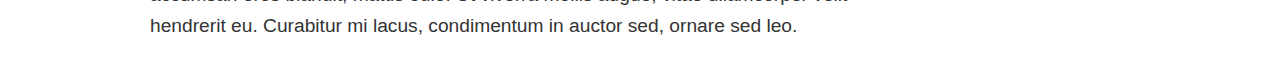
<file: assignment3/part3/index.html>
<!doctype html>
<html lang="en-US">

<head>
    <meta charset="utf-8" />
    <meta name="viewport" content="width=device-width, initial-scale=1" />
    <title>Layout Task</title>

    <!--
    Name: Amanda Jones
    File: index.html
    Date: March 1, 2026
    Description: The main HTML file for part 3 of assignment 3
    -->
    
    <link href="style.css" rel="stylesheet" type="text/css" />
</head>

<body>
    <div class="logo">My exciting website!</div>

    <nav>
        <ul>
            <li><a href="">Home</a></li>
            <li><a href="">Blog</a></li>
            <li><a href="">About us</a></li>
            <li><a href="">Our history</a></li>
            <li><a href="">Contacts</a></li>
        </ul>
    </nav>

    <main class="grid">
        <article>
            <h1>An Exciting Blog Post</h1>
            <img src="images/square6.jpg" alt="placeholder" class="feature" />
            <p>
                Lorem ipsum dolor sit amet, consectetur adipiscing elit. Duis non
                justo at erat egestas porttitor vel nec tortor. Mauris in molestie
                ipsum. Vivamus diam elit, ornare ornare nisi vitae, ullamcorper
                pharetra ligula. In vel lacus quis nulla sollicitudin pellentesque.
            </p>

            <p>
                Nunc vitae eleifend odio, eget tincidunt sem. Cras et varius justo.
                Nulla sollicitudin quis urna vitae efficitur. Pellentesque
                hendrerit molestie arcu sit amet lacinia. Vivamus vulputate sed
                purus at eleifend. Phasellus malesuada sem vel libero hendrerit,
                sed finibus massa porta. Vestibulum luctus scelerisque libero, sit
                amet sagittis eros sollicitudin ac. Class aptent taciti sociosqu ad
                litora torquent per conubia nostra, per inceptos himenaeos.
            </p>

            <p>
                Phasellus tincidunt eros iaculis, feugiat mi at, eleifend mauris.
                Quisque porttitor lacus eu massa condimentum, eu tincidunt nisl
                consequat. Nunc egestas lacus dolor, id scelerisque ante tincidunt
                ac. In risus massa, sodales ac enim eu, iaculis eleifend lorem.
            </p>

            <p>
                Maecenas euismod condimentum enim, non rhoncus neque tempor ut.
                Vestibulum eget nisi ornare, vehicula felis id, aliquet nibh. Donec
                in mauris in diam aliquam commodo nec ac nunc. Aliquam nisl risus,
                eleifend a iaculis id, tempor vel tortor. Nam ullamcorper dictum
                tellus id rhoncus. Sed quis nulla in mi aliquam euismod nec eu
                metus.
            </p>

            <p>
                Nam orci nulla, convallis aliquet ante ut, lobortis hendrerit
                risus. Nulla malesuada porta turpis in consequat. Duis suscipit
                nulla a mauris pellentesque vehicula. Fusce euismod, mi malesuada
                venenatis vestibulum, metus erat faucibus dui, vel rutrum turpis
                nibh ut diam.
            </p>

            <p>
                Nam ornare et mauris eget tincidunt. Nam ornare et mauris eget
                tincidunt. Donec et ipsum a orci elementum commodo et ut ex.
                Vivamus porttitor sem in purus maximus, eu imperdiet felis
                lobortis.
            </p>

            <p>
                Pellentesque ullamcorper dolor ut ullamcorper convallis. Duis a
                orci aliquet, pretium neque ut, auctor purus. Proin viverra
                tincidunt nisi id fringilla. Maecenas interdum risus in ultricies
                finibus. Vestibulum volutpat tincidunt libero, a feugiat leo
                suscipit in. Sed eget lacus rutrum, semper ligula a, vestibulum
                ipsum. Mauris in odio fringilla, accumsan eros blandit, mattis
                odio. Ut viverra mollis augue, vitae ullamcorper velit hendrerit
                eu. Curabitur mi lacus, condimentum in auctor sed, ornare sed leo.
            </p>
        </article>

        <aside>
            <h2>Photography</h2>
            <ul class="photos">
                <li><img src="images/square1.jpg" alt="placeholder" /></li>
                <li><img src="images/square2.jpg" alt="placeholder" /></li>
                <li><img src="images/square3.jpg" alt="placeholder" /></li>
                <li><img src="images/square4.jpg" alt="placeholder" /></li>
                <li><img src="images/square5.jpg" alt="placeholder" /></li>
            </ul>
        </aside>
    </main>
</body>

</html>
</file>
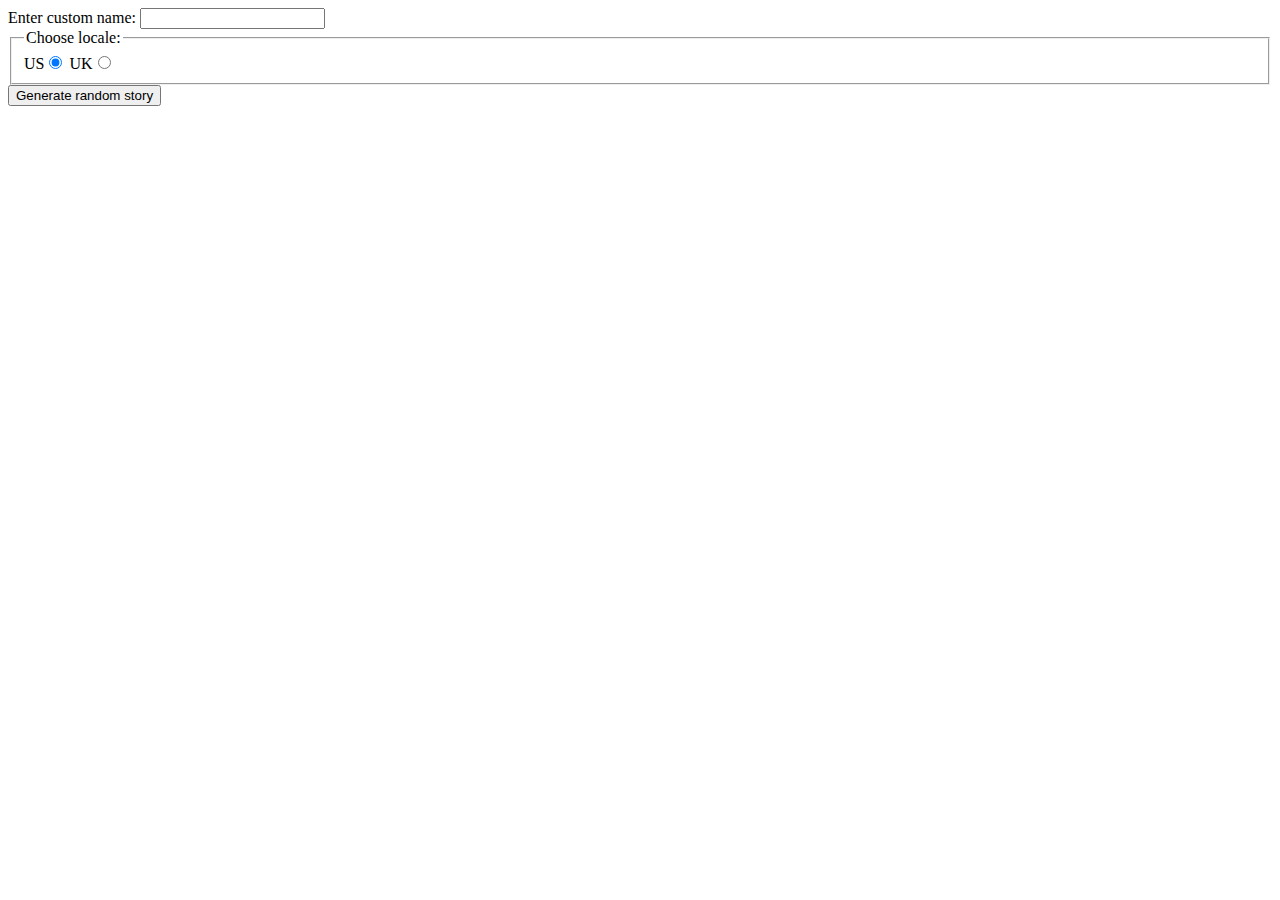
<file: assignment4/part1/index.html>
<!DOCTYPE html>
<html lang="en">

<head>
    <meta charset="UTF-8">
    <meta name="viewport" content="width=device-width, initial-scale=1.0">
    <title>Document</title>
</head>

<body>
    <div>
        <label for="custom-name">Enter custom name:</label>
        <input id="custom-name" type="text" placeholder="" />
    </div>
    <fieldset>
        <legend>Choose locale:</legend>
        <label for="us">US</label><input id="us" type="radio" name="uk-us" value="us" checked />
        <label for="uk">UK</label><input id="uk" type="radio" name="uk-us" value="uk" />
    </fieldset>
    <div>
        <button class="generate">Generate random story</button>
    </div>
    <!-- Thanks a lot to Willy Aguirre for his help with the code for this assessment -->
    <p class="story"></p>
</body>

</html>
</file>
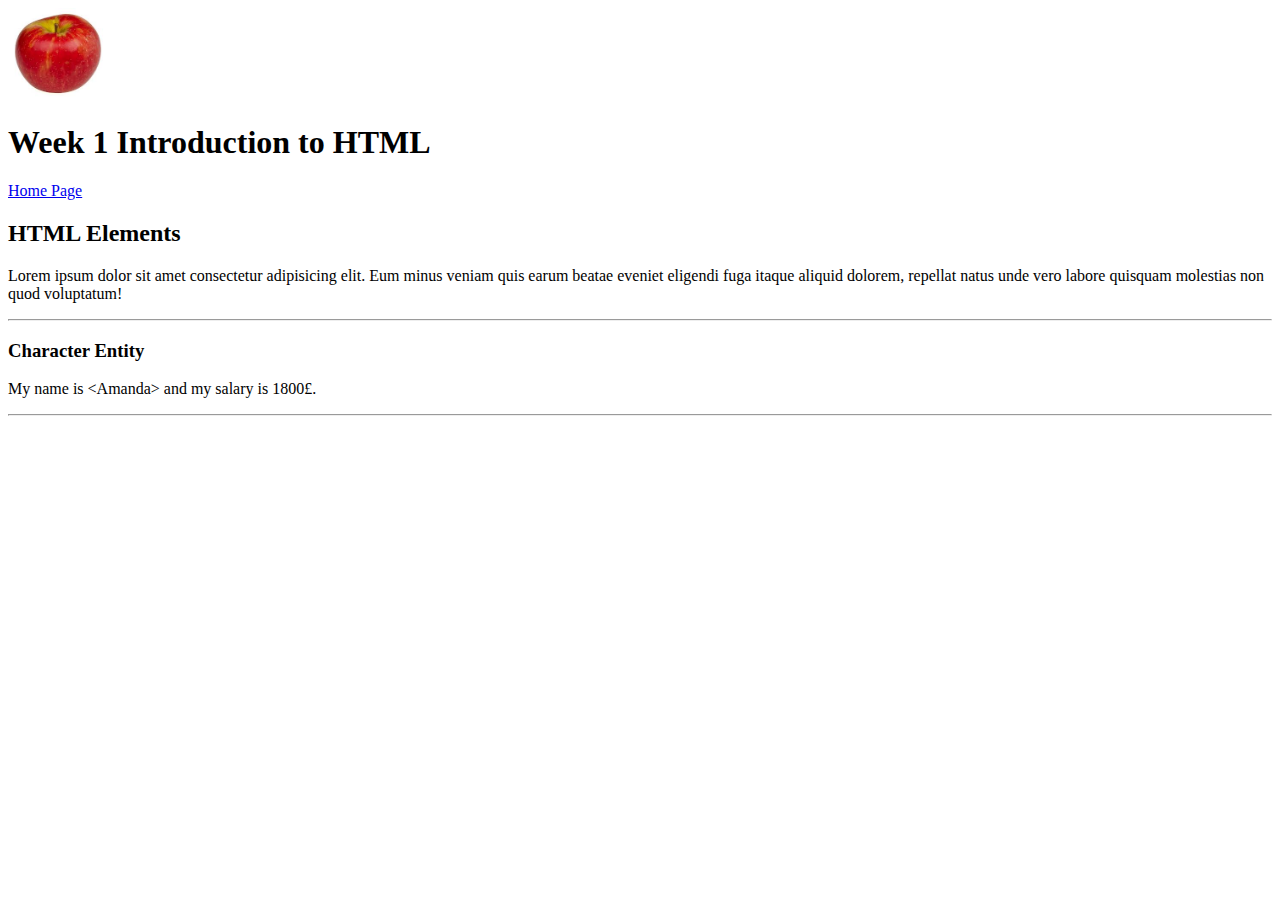
<file: week1.html>
<!DOCTYPE html>
<html lang="en">
<head>
    <meta charset="UTF-8">
    <meta name="viewport" content="width=device-width, initial-scale=1.0">
    <title>Document</title>
</head>
<body>
    <img width="100" src="./img/apple.jpg" alt="mmm first week appel">
    <h1>Week 1 Introduction to HTML</h1>
    <a href="./index.html"> Home Page</a>
    <h2>HTML Elements</h2>
    <p>Lorem ipsum dolor sit amet consectetur adipisicing elit. Eum minus veniam quis earum beatae eveniet eligendi fuga itaque aliquid dolorem, repellat natus unde vero labore quisquam molestias non quod voluptatum!</p>
    <hr>
    <h3>Character Entity</h3>
    <p>My name is &lt;Amanda&gt; and my salary is 1800&pound;.</p>
    <hr>
    
    <!--This is a comment. I'm making a note here, huge success. It's hard to overstate my satisfaction. Aperture Science, we do what we must because we can,-->
</body>
</html>
</file>
<file: assignment5/style.css>
/* || General setup */

html, body {
  margin: 0;
  padding: 0;
}

html {
  font-size: 10px;
  background-color: #dde;
}

body {
  width: 80%;
  min-width: 1024px;
  margin: 0 auto;
}

/* || typography */

font[size="7"], font[size="6"], font[size="5"] {
  font-family: 'Sonsie One', cursive;
  color: #2a2a2a;
}

p, input, li, table, label {
  font-family: 'Open Sans Condensed', sans-serif;
  color: #2a2a2a;
}

font[size="7"] {
  font-size: 4rem;
  text-align: center;
  color: white;
  text-shadow: 2px 2px 10px black;
}

font[size="6"] {
  font-size: 3rem;
  text-align: center;
}

font[size="5"] {
  font-size: 2.2rem;
}

p, li, table {
  font-size: 1.6rem;
  line-height: 1.5;
}

/* || header layout */

div[class="nav"], article, footer, .secondary {
  background-color: green;
}

article, footer, .secondary {
  padding: 10px 30px;
}

article {
  margin-right: 10px;
}

div[class="nav"] {
  height: 50px;
  background-color: ff80ff;
  display: flex;
  padding: 1% 0;
  margin-bottom: 10px;
}

div[class="nav"] ul {
  padding: 0;
  list-style-type: none;
  flex: 2;
  display: flex;
}

div[class="nav"] li {
  display: inline;
  text-align: center;
  flex: 1;
}

div[class="nav"] a {
  display: inline-block;
  font-size: 2rem;
  text-transform: uppercase;
  text-decoration: none;
  color: black;
}

div[class="nav"] .search {
  flex: 1;
  display: flex;
  align-items: center;
  height: 100%;
  padding: 0 2em;
}

.search input {
  font-size: 1.6rem;
  height: 32px;
}

.search input[type="search"] {
  flex: 3;
}

.search input[type="submit"] {
  flex: 1;
  margin-left: 1rem;
  background: #333;
  border: 0;
  color: white;
}

/* || main layout */

main {
  display: flex;
}

article {
  flex: 5;
}

.secondary {
  flex: 2;
}

footer {
  margin-top: 10px;
}

/* Table styling */

table {
  width: 100%;
  background-color: #dde;
  border-collapse: collapse;
}

th, td {
  padding: 10px;
}

td {
  text-align: center;
}

th[scope="col"] {
  border-bottom: 1px solid black;
}

tbody tr:nth-child(odd) {
  background-color: #def;
}

/* styling content images and audio */

img, audio {
  display: block;
  margin: 0 auto;
}

audio {
  width: 500px;
}

/* Comments styling */

.comments {
  background-color: #def;
  padding: 10px;
}

.show-hide {
  cursor: pointer;
}

.comments font[size="6"] {
  font-size: 2rem;
}

.comments font[size="6"]:nth-of-type(2) {
  margin-bottom: 0;
}

.comment-form {
  margin-bottom: 3rem;
}

.comment-form .flex-pair {
  display: flex;
  padding: 0 3rem 1rem;
}

.comment-form label {
  align-self: center;
  flex: 2;
  text-align: right;
}

.comment-form input {
  margin-left: 1rem;
  flex: 6;
}

.show-hide {
  text-align: center;
  width: 150px;
}

.comment-form input, .comment-form label, .show-hide {
  font-size: 1.6rem;
  line-height: 32px;
}

.comment-form input[type="submit"], .show-hide {
  background: #333;
  border: 0;
  color: white;
}

.comment-form input[type="submit"] {
  width: 30%;
  display: block;
  margin: 0 auto;
}

.comment-container {
  margin-top: 0;
}

.comment-container li {
  list-style-type: none;
  display: flex;
}

.comment-container li p:nth-child(1) {
  flex: 1;
  font-weight: bold;
}

.comment-container li p:nth-child(2) {
  flex: 5;
}
</file>
<file: assignment2/part1/style.css>
/* type */

body {
font: 1.2em / 1.5 system-ui;
margin: 0 auto;
width: 90%;
min-width: 800px;
max-width: 1200px;
}

h1 {
text-align: center;
}

.copyright {
font-size: 0.8em;
}

/* nav menu */

ul {
padding: 0;
list-style-type: none;
text-align: center;
display: flex;
flex-flow: row wrap;
justify-content: center;
align-items: center;
}

li {
flex: auto;
}

nav a {
font-size: 1.2em;
padding: 0 20px;
}

/* General link styles */

a {
text-decoration: none;
color: red;
}

a:hover,
a:focus {
text-decoration: underline;
}

/* header section layout */

header section {
display: grid;
grid-template-areas:
"heading heading"
"text video"
"text video";
grid-template-columns: 1fr 2fr;
gap: 20px;
}

h1 {
grid-area: heading;
}

header p {
grid-area: text;
margin: 0;
}

video {
grid-area: video;
width: 100%;
border: 1px solid black;
}

/* image floats */

figure {
float: right;
margin-left: 20px;
padding: 20px;
background: orange;
border: 1px solid black;
}

figcaption {
font-size: 0.6em;
}
</file>
<file: assignment2/part2/css/style.css>
html {
font-family: sans-serif;
}

table {
border-collapse: collapse;
border: 2px solid rgb(200 200 200);
letter-spacing: 1px;
font-size: 0.8rem;
}

td,
th {
border: 1px solid rgb(190 190 190);
padding: 10px 20px;
}

th {
background-color: rgb(235 235 235);
}

td {
text-align: center;
}

tr:nth-child(even) td {
background-color: rgb(250 250 250);
}

tr:nth-child(odd) td {
background-color: rgb(245 245 245);
}

caption {
padding: 10px;
}

.column-border {
border: 2px solid black;
}
</file>
<file: assignment3/part1/style.css>
/*Name: Amanda Jones
File: style.css
Date: Feb. 20, 2026
Description: The main CSS file for part 1 of assignment 3*/

html {
background-color: white;
}

body {
font: 1.2em / 1.5 system-ui;
}

/*Box Styles*/
body {
    padding: 20px;
    width: 500px;

    background-color: #efefef;
    margin: 0 auto;
}

ul {
    background-color: white;
    border: 5px solid purple;
    padding: 30px;
    border-radius: 20px;
}

/*Text Styles*/

h1{
    color: darkslategray;
    border: 10px dotted purple;
    font-size: 2rem;
}

h2{
    font-style: italic;
    font-size: 1.5rem;
}
</file>
<file: assignment3/part2/style.css>
/*Name: Amanda Jones
File: style.css
Date: Feb. 20, 2026
Description: The main CSS file for part 1 of assignment 3*/

/* General setup */

* {
    box-sizing: border-box;
}

body {
    margin: 0 auto;
    padding: 0 20px;
    min-width: 980px;
    max-width: 1400px;
}

/* Layout */

main {
    display: grid;
    grid-template-columns: 5fr 2fr 2fr;
    gap: 40px;
    padding: 20px 0;
}

/* header and footer */

header {
    border-bottom: 5px solid #aa6666;
}

footer {
    border-top: 5px solid #aa6666;
}

footer p {
    text-align: center;
}
</file>
<file: assignment3/part3/style.css>
/*Name: Amanda Jones
File: style.css
Date: March 1, 2026
Description: The main CSS file for part 3 of assignment 3*/

* {
    box-sizing: border-box;
}

body {
    background-color: white;
    color: #333333;
    margin: 0;
    font: 1.2em / 1.6 sans-serif;
}

img {
    max-width: 100%;
    display: block;
    border: 1px solid black;
}

.logo {
    font-size: 200%;
    padding: 50px 20px;
    margin: 0 auto;
    max-width: 980px;
}

.grid {
    margin: 0 auto;
    max-width: 980px;
    gap: 15px;
    display: grid;
    grid-template-columns: 3fr 1fr;
}

nav {
    background-color: black;
    padding: 0.5em;
    position: sticky;
    top: 0;
}

nav ul {
    display: flex;
    margin: 0;
    padding: 0;
    list-style: none;
    justify-content: space-around;
}

nav a {
    color: white;
    text-decoration: none;
    padding: 0.5em 1em;
}

.photos {
    list-style: none;
    margin: 0;
    padding: 0;
}

.feature {
    width: 200px;
}
</file>
